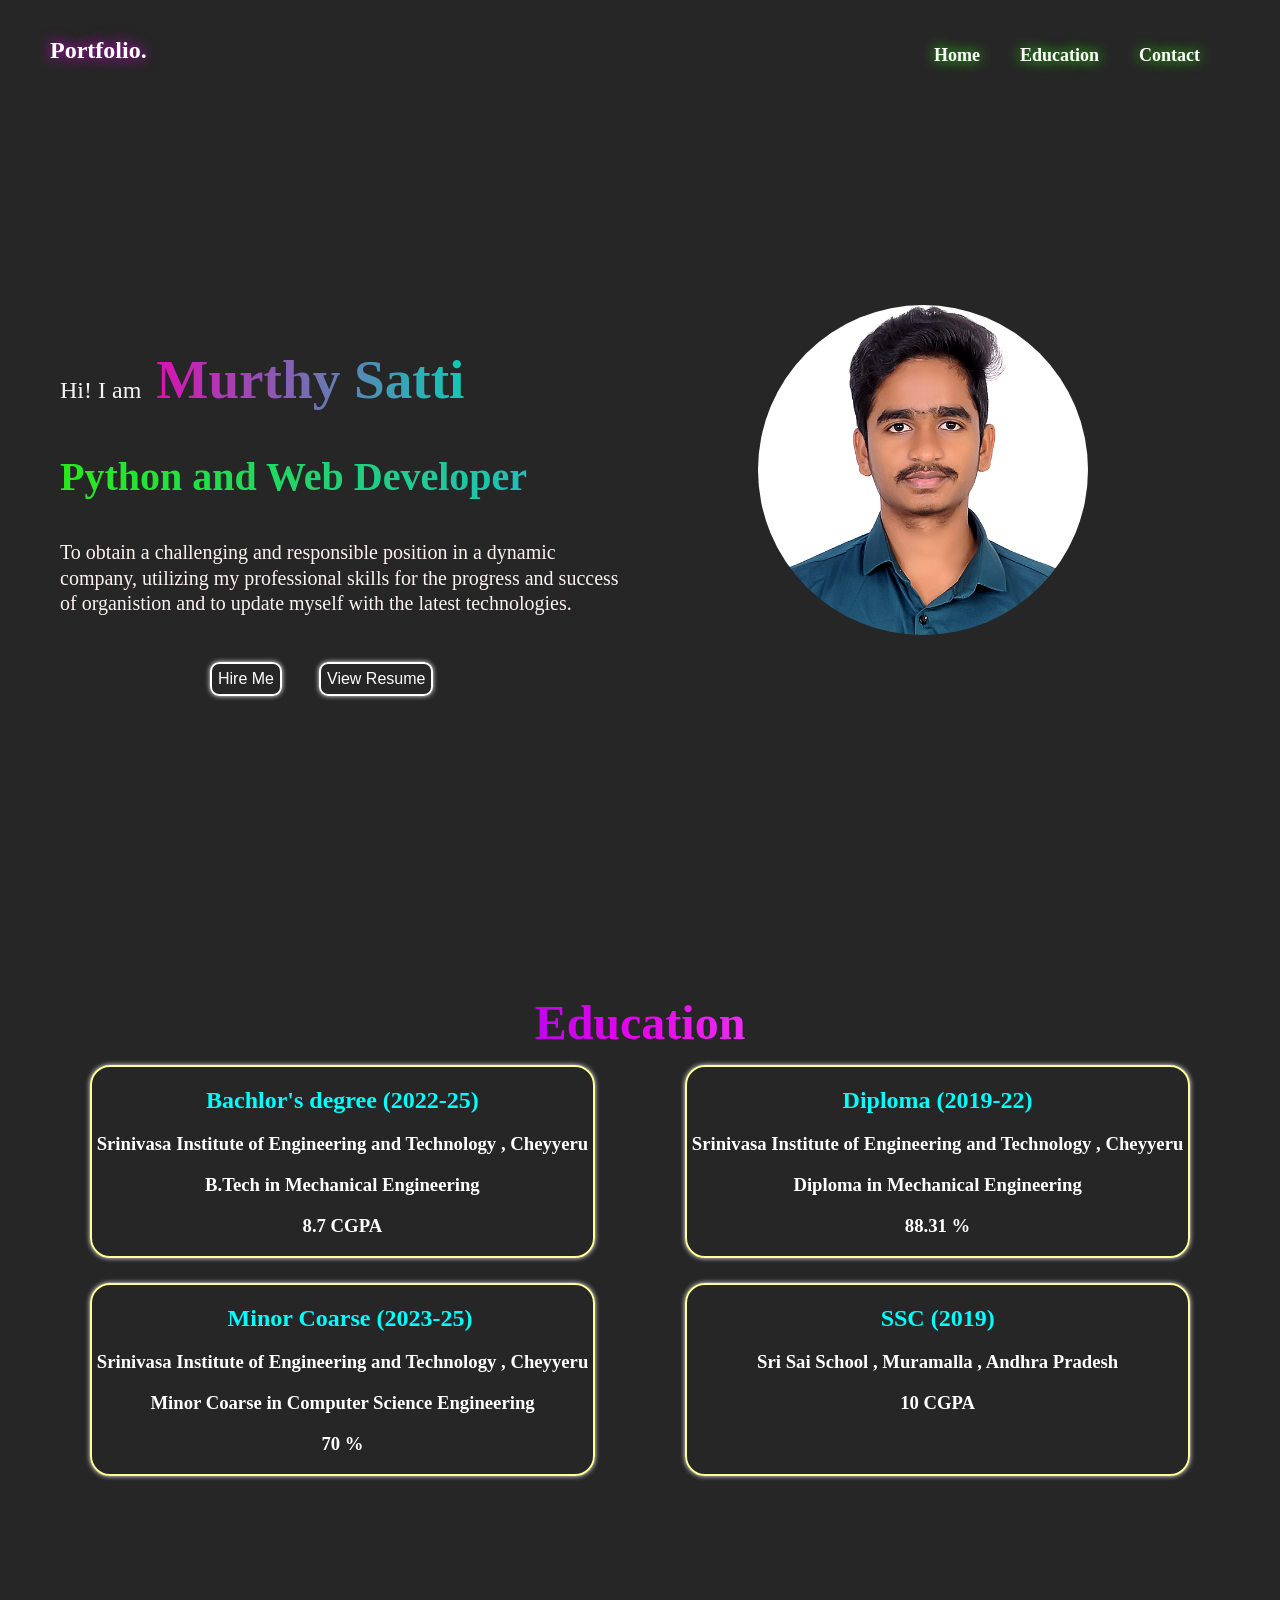
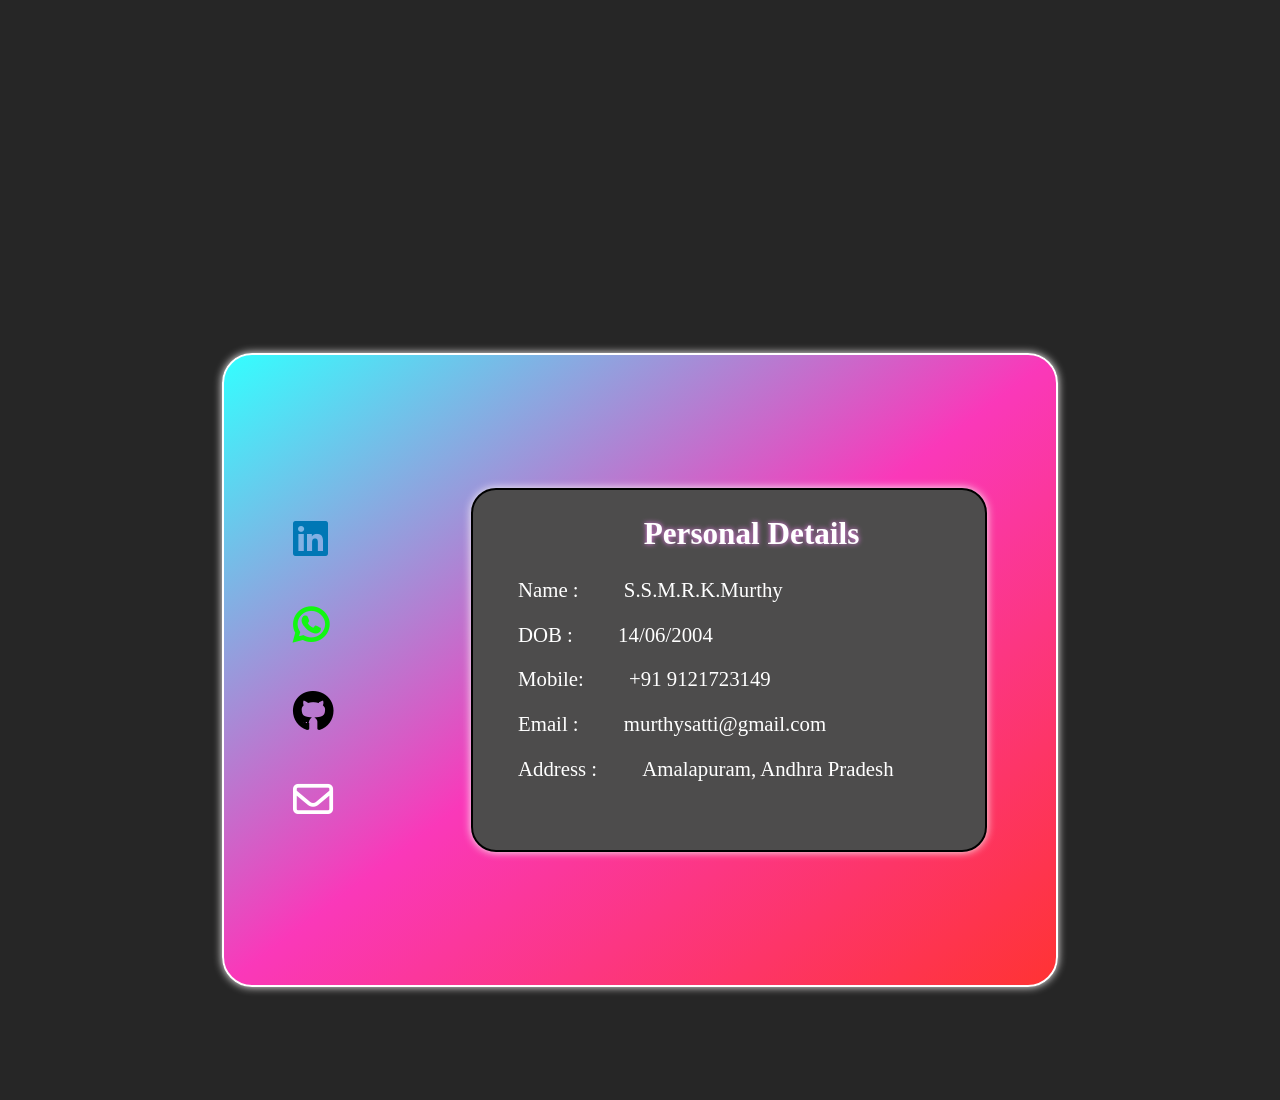
<file: index.html>
<!DOCTYPE html>
<html lang="en">

<head>
    <meta charset="UTF-8">
    <meta name="viewport" content="width=device-width, initial-scale=1.0">
    <title>Document</title>
    <link rel="stylesheet" href="style.css">
    <link rel="stylesheet" href="https://cdnjs.cloudflare.com/ajax/libs/font-awesome/6.7.1/css/all.min.css"
        integrity="sha512-5Hs3dF2AEPkpNAR7UiOHba+lRSJNeM2ECkwxUIxC1Q/FLycGTbNapWXB4tP889k5T5Ju8fs4b1P5z/iB4nMfSQ=="
        crossorigin="anonymous" referrerpolicy="no-referrer" />
</head>

<body>
    <nav>
        <h2 class="logo">Portfolio.</h2>

        <ul id="navlist">
            <li><a href="#home" id="home">Home</a>
            <li><a href="#education" id="education">Education</a>
            <li><a href="#contact" id="contact">Contact</a>

            </li>
        </ul>
        <a href="#" id="sidebar"><i class="fa-solid fa-bars"></i></a>
    </nav>

    <section id="homepage">
        <div class="content">
            <p>Hi! I am <span>Murthy Satti</span></p><br>
            <h3 class="typingeffect">Python and Web Developer</h3>
            <p id="details">To obtain a challenging and responsible position in a dynamic company, utilizing my
                professional skills for the progress and success of organistion and to update myself with the latest
                technologies.
            </p>

            <div class="btn">
                <a href="mailto:murthysatti@gmail.com" target="_blank"><button id="hire">Hire Me</button></a>
                <a href="https://drive.google.com/file/d/1MPiwI_PZn7mBp0c8FIi_CEIMiF6ncq5O/view?usp=drive_link"
                    target="_blank"><button id="view">View Resume</button></a>
            </div>
        </div>
        <div id="redbox">
            <img src="01.jpg" alt="image" id="image">

        </div>

    </section>
    <section id="educationpage">
        <div class="educ">
            <div class="education">
                <h1><br>Education</h1>
            </div>
            <div id="sec">
                <div class="firstrow">
                    <div id="btek">
                        <h1>Bachlor's degree (2022-25)</h1>
                        <h3>Srinivasa Institute of Engineering and Technology , Cheyyeru</h3>
                        <h3>B.Tech in Mechanical Engineering</h3>
                        <h3>8.7 CGPA</h3>
                    </div>
                    <div id="dip">
                        <h1>Diploma (2019-22)</h1>
                        <h3>Srinivasa Institute of Engineering and Technology , Cheyyeru</h3>
                        <h3>Diploma in Mechanical Engineering</h3>
                        <h3>88.31 %</h3>

                    </div>
                </div>
                <div class="secondrow">
                    <div id="minor">
                        <h1>Minor Coarse (2023-25)</h1>
                        <h3>Srinivasa Institute of Engineering and Technology , Cheyyeru</h3>
                        <h3>Minor Coarse in Computer Science Engineering</h3>
                        <h3>70 %</h3>

                    </div>
                    <div id="ssc">
                        <h1>SSC (2019)</h1>
                        <h3> Sri Sai School , Muramalla , Andhra Pradesh </h3>
                        <h3>10 CGPA</h3>

                    </div>
                </div>
            </div>
        </div>

    </section>
    <section id="contactpage">
        <div class="lastpage">
            <div class="square">
                <div class="icons">
                    <a href="https://www.linkedin.com/in/murthy-satti-309it/" target="_blank"><i
                            class="fa-brands fa-linkedin" target="_blank"></i></a>
                    <a href="https://wa.me/9121723149" target="_blank"><i class="fa-brands fa-whatsapp"></i></a>
                    <a href="https://github.com/Murthysatti" target="_blank"><i class="fa-brands fa-github"></i></a>
                    <a href="mailto:murthysatti@gmail.com" target="_blank"><i class="fa-regular fa-envelope"></i></a>
                </div>
                <div class="profile">
                    <div id="pro">
                        <h2 id="he">Personal Details</h2>
                        <p>Name : <span id="hi">S.S.M.R.K.Murthy </span></p>
                        <p>DOB : <span id="hi"> 14/06/2004</span></p>
                        <p>Mobile: <span id="hi">+91 9121723149</span></p>
                        <p>Email : <span id="hi">murthysatti@gmail.com</span></p>
                        <p>Address : <span id="hi">Amalapuram, Andhra Pradesh</span></p>

                    </div>

                </div>

            </div>
        </div>
    </section>
    <script src="script.js"> </script>





</body>

</html>
</file>
<file: style.css>
body {
    margin: 0;
    padding: 0;
    scroll-behavior: smooth;
    background: hsl(0, 0%, 15%);
}
nav {
    display: flex;
    align-items: center;
    justify-content: space-between;
    background: hsl(0, 0%, 15%);
    position: fixed;
    top: 0;
    width: 100%;
    backdrop-filter: blur(9px);
    z-index: 1000;
    height: 100px;
}

.logo {
    color: white;
    font-weight: bold;
    margin-left: 50px;
    text-shadow: 0px 0px 14px rgb(231, 5, 235);
}
#navlist {
    list-style-type: none;
    display: flex;
    flex-direction: row;
    margin: 30px 60px 20px 0px ;
}
#sidebar{
    display: none;
    color: white;
}

#navlist a {
    color: white;
    text-decoration: none;
    font-size: 18px;
    font-weight: bold;
    padding: 20px;
    text-shadow: 0px 0px 14px rgb(57, 255, 20);
    transition: .3s ease-in-out;
}

#navlist a:hover {
    background-color: hsl(0, 3%, 25%);
    font-size: 21px;
    border-radius: 20px;
}

#navlist a:active {
    background-color: hsl(0, 3%, 35%);
}
/* body*/
#homepage {
    min-height: 100vh;
    display: flex;
    align-items: center;
    justify-content: space-between;
}

.content {
    align-items: center;
    margin: 140px 0 0 60px;
}

.content p {
    font-size: 24px;
    color: whitesmoke;
}

.content span {
    margin-left: 9px;
    font-size: 2.3em;
    font-weight: bold;
    background: linear-gradient(to right, rgb(219, 17, 178), rgb(16, 201, 182));
    background-clip: text;
    color: transparent;
}

.typingeffect {
    margin-top: auto;
    font-size: 2.5rem;
    background: linear-gradient(to right, rgb(39, 234, 25), rgb(27, 185, 216));
    background-clip: text;
    color: transparent;
    white-space: nowrap;
    animation: typing 3s steps(30, end);
    animation-iteration-count: infinite;
}

@keyframes typing {
    from {
        width: 0;
    }

    to {
        width: 100%;
    }
}

.content #details {
    font-size: 20px;
    color: rgb(253, 242, 242);
    max-width: 35rem;
    margin: 0 0 25px 0;
    line-height: 1.6rem;
}

.btn button {
    margin: 20px 20px 20px 150px;
    border: 2px solid;
    border-radius: 9px;
    padding: .8rem, 1.5rem;
    padding: 6px;
    background: transparent;
    color: white;
}

#hire {
    box-shadow: 0px 0px 5px rgb(247, 245, 245);
    font-size: 16px;
    cursor: pointer;
    transition: .4s ease-in-out;
}

#view {
    box-shadow: 0px 0px 5px rgb(245, 243, 243);
    font-size: 16px;
    margin-left: 13px;
    cursor: pointer;
    transition: .4s ease-in-out;
}

#hire:hover {
    font-size: 18px;
    background: linear-gradient(to right, hsl(315, 84%, 61%), rgb(215, 16, 215));
    color: black;
    box-shadow: 0px 0px 15px rgb(245, 243, 243);
}

#view:hover {
    font-size: 18px;
    background: linear-gradient(to right, hsl(315, 84%, 61%), rgb(215, 16, 215));
    color: black;
    box-shadow: 0px 0px 15px rgb(245, 243, 243);
}

#redbox {
    width: 330px;
    height: 330px;
    border-radius: 50%;
    margin: 40px 15vw 0 5vw;
}

#image {
    width: 100%;
    height: 100%;
    border-radius: 50%;
    overflow: hidden;
    object-fit: cover;
    object-position: center -20px;
    animation-name: glow;
    animation-duration: 3s;
    animation-iteration-count: infinite;
}
@keyframes glow {
    0% {
        box-shadow: 0px 0px 15px 3px rgb(235, 5, 5);
    }

    20% {
        box-shadow: 0px 0px 15px 3px cyan;
    }

    40% {
        box-shadow: 0px 0px 15px 3px rgb(65, 12, 241);
    }

    60% {
        box-shadow: 0px 0px 15px 3px rgb(57, 255, 20);
    }

    80% {
        box-shadow: 0px 0px 15px 3px rgb(255, 255, 50);
    }

    100% {
        box-shadow: 0px 0px 15px 3px rgb(231, 5, 235);

    }
}
/* second page - education*/
.educ {
    height: 100vh;
}

.education {
    font-size: 2em;
    display: flex;
    justify-content: center;
    background: linear-gradient(to right, blue, rgb(231, 5, 235), white);
    background-clip: text;
    color: transparent;
}

.firstrow {
    margin-top: -25px;
    display: flex;
    justify-content: space-evenly;
}

#btek {
    border: 2px solid hsl(60, 100%, 80%);
    background: transparent;
    border-radius: 20px;
    padding: 0px 5px 0px 5px;
    color: white;
    display: inline-block;
    text-align: center;
    box-shadow: 0px 0px 5px rgb(247, 245, 245);
    transition: .3s ease-in-out;
}

#btek h1 {
    color: aqua;
}

#btek:hover {
     border-color: yellow;
    font-size: 1.02rem;
    margin-left: 15px;
}

#dip {
    border: 2px solid hsl(60, 100%, 80%);
    background: transparent;
    border-radius: 20px;
    padding: 0px 5px 0px 5px;
    color: white;
    display: inline-block;
    text-align: center;
    box-shadow: 0px 0px 5px rgb(247, 245, 245);
    transition: .3s ease-in-out;
}

#dip h1 {
    color: aqua;
}

#dip:hover {
    border-color: yellow;
    font-size: 1.02rem;
    margin-left: 15px;
}

.secondrow {
    display: flex;
    justify-content: space-evenly;
    margin-top: 25px;
}

#minor {
    border: 2px solid hsl(60, 100%, 80%);
    background: transparent;
    border-radius: 20px;
    padding: 0px 5px 0px 5px;
    color: white;
    display: inline-block;
    text-align: center;
    box-shadow: 0px 0px 5px rgb(247, 245, 245);
    transition: .3s ease-in-out;
}

#minor h1 {
    color:aqua;
    margin-left: 15px;
}

#minor:hover {
    border-color: yellow;
    font-size: 1.02rem;
}

#ssc {
    border: 2px solid hsl(60, 100%, 80%);
    background: transparent;
    border-radius: 20px;
    padding: 0px 70px 0px 70px;
    color: white;
    display: inline-block;
    text-align: center;
    box-shadow: 0px 0px 5px rgb(247, 245, 245);
    transition: .3s ease-in-out;
}

#ssc h1 {
     color:aqua;
}

#ssc:hover {
    border-color: yellow;
    font-size: 1.02rem;
    margin-left: 15px;
}
/* third page - contact*/
.lastpage {
    min-height: 100vh;
    display: flex;
    justify-content: center;
    align-items: center;
}

.square {
    margin-top: 40px;
    height: 70vh;
    width: 65vw;
    border: 2px solid white;
    border-radius: 30px;
    background: linear-gradient(to top left, hsl(0, 100%, 60%), hsl(320, 95%, 60%), hsl(180, 100%, 60%));
    box-shadow: 0px 0px 9px rgb(247, 245, 245);
    display: flex;
    justify-content: space-around;
    align-items: center;
}

.icons {
    font-size: 2.5em;
    display: flex;
    flex-direction: column;
    gap: 2.5rem;
    text-decoration: none;
}

.fa-brands.fa-linkedin {
    color: #0077B5;
}

.fa-brands.fa-whatsapp {
    color: rgb(18, 247, 18);
    font-weight: bold;
}

.fa-brands.fa-github {
    color: black;
    font-weight: bold;
}

.fa-regular.fa-envelope {
    color: white;
}

.icons :hover {
    cursor: pointer;
    font-size: 3rem;
    transition: .3s ease-in-out;
}

.square .profile {
    height: 60vh;
    width: 40vw;
    border: 2px solid black;
    border-radius: 25px;
    background: hsl(0, 1%, 30%);
    box-shadow: 0px 0px 9px rgb(247, 245, 245);
}

.profile #pro {
    color: rgb(255, 255, 255);
    display: block;
    margin-left: 45px;
    font-size: 1.3rem;
    font-weight: 500;
}

#he {
    text-align: center;
    display: flex;
    justify-content: center;
    align-items: center;
    text-shadow: 0px 0px 5px violet;
}

#hi {
    margin-left: 40px;
}
/* media queries of size below 968px */
@media(max-width : 968px) {

    /*first page*/
    #navlist {
        display: none;
        overflow: visible;
        background: hsl(0, 0%, 15%);
        border-radius: 25px;
        position: fixed;
        right: 6%;
        top: 5%;

    }
    #navlist li{
        margin: 0 ;
        padding: 20px 5px 20px 5px ;
        gap: 30px;
    }
    #navlist a {
    font-size: 2em;
    }
    #navlist a:hover {
        background-color: hsl(0, 3%, 25%);
        font-size: 2em;
        border-radius: 20px;
    }
    #sidebar{
        display: inline-block;
        font-size: 2em;
        position: fixed;
        right: 4%;
    }

    .content p {
        font-size: 2em;
    }
    #homepage {
        height: auto;
        flex-direction: column-reverse;
        justify-content: space-around;
    }
    .content span {
        font-size: 2em;
    }
    #redbox {
        width: 300px;
        height: 300px;
        transform: translateY(10vh);
    }

    .btn button {
        margin: 20px;
    }

    .content {
        margin: 5vh 0px 0px 35px;
    }

    /*second page*/
    .education {
        font-size: 2em;
        transform: translateY(20px);
    }

    .educ {
        height: auto;
        font-size: 14px;
        min-height:100vh ;
    }
    .firstrow{
        display: flex;
        flex-wrap: wrap;
    }
    .secondrow{
        display: flex;
        flex-wrap: wrap;
    }
    #btek {
        margin: 30px;
        padding: 20px;
    }
    #dip {
        padding: 20px;
    }
    #minor {
        padding: 20px;
    }
    #ssc {
        margin: 30px;
    }

}
/*another media query*/
@media(max-width : 600px) {

    /*first page*/
    #navlist {
        display: none;
        overflow: visible;
        background: hsl(0, 0%, 15%);
        border-radius: 20px;
        position: fixed;
        right: 6%;
        top: 5%;
    }
    #navlist li{
        margin: 15px;
        padding: 15px 0px ;
        gap: 25px;
    }
    #navlist a {
    font-size: 1.5em;
    }
    #navlist a:hover {
        background-color: hsl(0, 3%, 25%);
        font-size: 1.5em;
        border-radius: 20px;
    }
    #sidebar{
        position: fixed;
        right: 3%;
    }

    .content p {
        font-size:18 px;
    }

    .content #details {
        margin-right: 18px;
        font-size:18px ;
    }
    .content span {
        font-size: 1.6em;
    }
    #homepage {
        height: auto;
        flex-direction: column-reverse;
        justify-content: space-around;
    }
    #redbox {
        width: 220px;
        height: 220px;
    }

    .btn button {
        margin: 20px;
    }

    .content {
        margin: 10vh 0px 0px 35px;
    }

    /*second page*/
    .education {
        font-size: 1.3em;
        margin-bottom: 20px;
    }

    .educ {
        height: auto;
        font-size: 14px;
        min-height:100vh ;
    }
    .firstrow{
        display: flex;
        flex-wrap: wrap;
    }
    .secondrow{
        display: flex;
        flex-wrap: wrap;
        justify-content: center;
    }
    #btek {
        margin: 30px;
        padding: 5px;
    }
    #dip {
        padding: 5px;
    }
    #minor {
        padding: 5px;
    }
    #ssc {
        margin: 30px;
        padding: 0px 60px 0px 60px;
    }
}
    /*third page*/
  @media(max-width:800px){  
    .square {
        width: 80vw;
        height: 70vh;
        flex-direction: column-reverse;
    }

    .icons {
        font-size: 2.5em;
        flex-direction: row;
    }

    .square .profile {
        height: 40vh;
        width: 65vw;
        overflow: hidden;
    }
    .profile #pro {
        font-size: 20px;
    }
    #hi {
        margin-left: 30px;
    }
}
/* for height */
@media (min-height :760px){
    .square .profile{
        height: 45vh;
        overflow: hidden;
    }
}
@media (min-height :900px){
    .square .profile{
        height: 40vh;
    }
}
/* for mobiles */
@media (max-width :440px){
    /*first page*/
    .logo{
        margin-left: 20px;
    }
    #navlist {
        display: none;
        overflow: visible;
        background: hsl(0, 0%, 15%);
        border-radius: 20px;
        transform: translateX(3vw);
        transform: translateY(5vh);
    }
    #navlist li{
        margin: 0;
        padding: 20px 0px 20px 0px;
        gap: 20px;
    }
    #navlist a {
    font-size: 1.2em;
    }
    #navlist a:hover {
        background-color: hsl(0, 3%, 25%);
        font-size: 1.3em;
        border-radius: 20px;
    }
    #sidebar{
        position: fixed;
        right: 3%;
    }

    .content p {
        font-size: 18px;
    }
    .typingeffect{
        font-size:1.5rem;
    }
    .content #details {
        margin-right: 18px;
        font-size:17px ;
    }
    .content span {
        font-size: 2em;
    }
    #homepage {
        height: auto;
        flex-direction: column-reverse;
        justify-content: space-around;
    }
    #redbox {
        width: 200px;
        height: 200px;
        transform: translateY(7vh);
    }

    .btn button {
        margin: 10px 20px;
        transform: translateX(30px);
    }
    .content {
        margin: 5vh 0px 0px 35px;
    }
    /*second page*/
    .education {
        font-size: 1.3em;
        margin-bottom: 20px;
    }
    .educ {
        height: auto;
        font-size: 14px;
        min-height:100vh ;
    }
    .firstrow{
        display: flex;
        flex-wrap: wrap;
    }
    .secondrow{
        display: flex;
        flex-wrap: wrap;
    }
    #btek ,#dip,#minor,#ssc{
        padding: 5px;
        width: 290px;  
    }
    #btek h3 {
        font-size: 14px;
    }
    #dip h3 {
        font-size: 14px;
    }
    #minor h3 {
        font-size: 14px;
    }
    #ssc h3 {
        font-size: 14px;
    }
}
    /*third page*/
  @media(max-width:800px){  
    .square {
        width: 95vw;
        height: 40vh;
        flex-direction: column-reverse;
    }

    .icons {
        font-size: 1.6em;
        flex-direction: row;
    }
    .icons :hover{
        font-size:1.7em;
    }

    .square .profile {
        height: 30vh;
        width: 80vw;
        overflow: hidden;
    }
    .profile #pro {
        font-size: 13px;
    }
    #hi {
        margin-left: 8px;
    }
}
</file>
